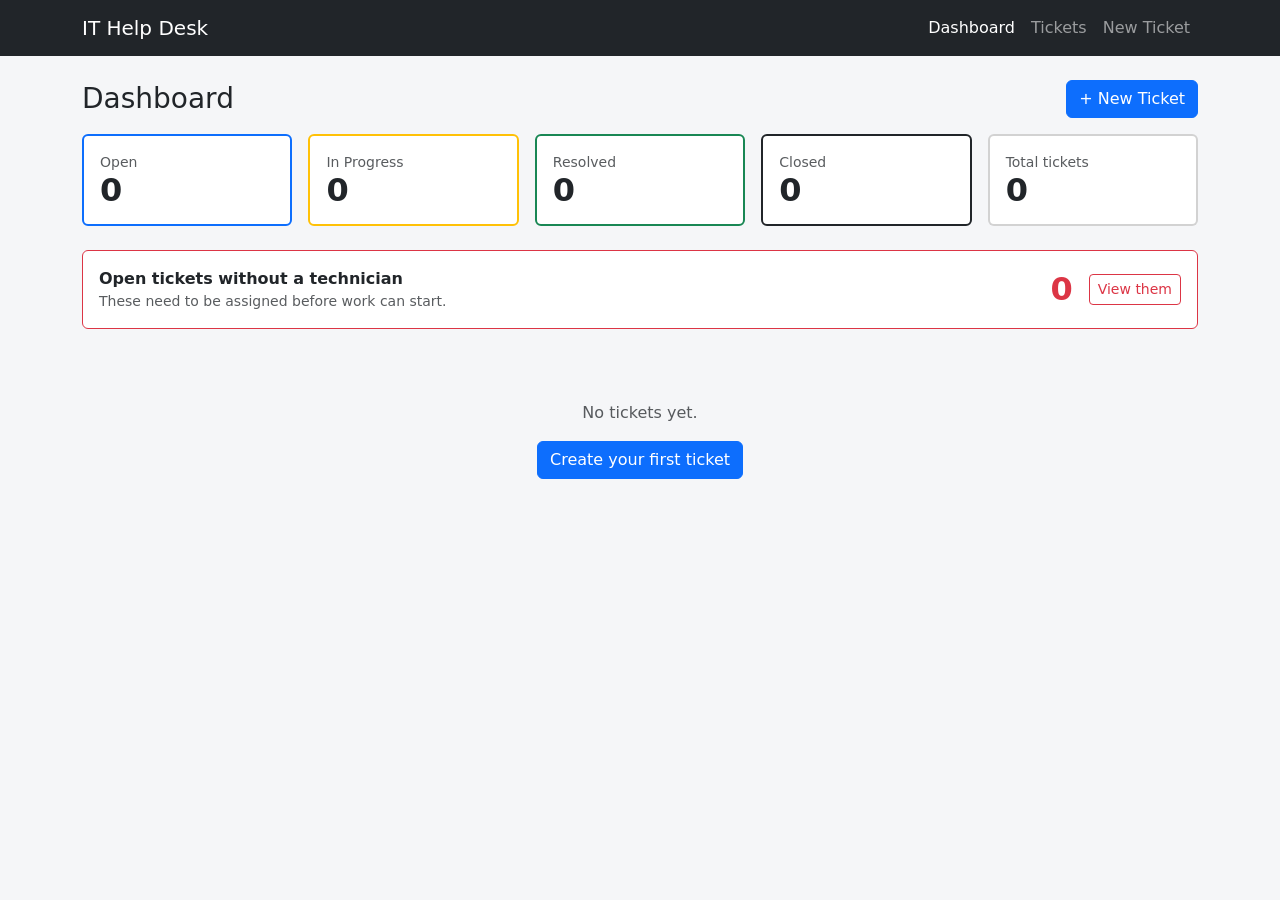
<file: index.html>
<!DOCTYPE html>
<html lang="en">
<head>
  <meta charset="UTF-8">
  <meta name="viewport" content="width=device-width, initial-scale=1">
  <title>Dashboard · IT Help Desk</title>
  <link href="https://cdn.jsdelivr.net/npm/bootstrap@5.3.3/dist/css/bootstrap.min.css" rel="stylesheet">
  <link href="css/styles.css" rel="stylesheet">
</head>
<body>
  <nav class="navbar navbar-expand-md navbar-dark bg-dark">
    <div class="container">
      <a class="navbar-brand" href="index.html">IT Help Desk</a>
      <button class="navbar-toggler" type="button" data-bs-toggle="collapse" data-bs-target="#mainNav"
              aria-controls="mainNav" aria-expanded="false" aria-label="Toggle navigation">
        <span class="navbar-toggler-icon"></span>
      </button>
      <div class="collapse navbar-collapse" id="mainNav">
        <ul class="navbar-nav ms-auto">
          <li class="nav-item"><a class="nav-link active" aria-current="page" href="index.html">Dashboard</a></li>
          <li class="nav-item"><a class="nav-link" href="tickets.html">Tickets</a></li>
          <li class="nav-item"><a class="nav-link" href="create.html">New Ticket</a></li>
        </ul>
      </div>
    </div>
  </nav>

  <main class="container py-4">
    <div id="alertArea"></div>

    <div class="d-flex flex-wrap justify-content-between align-items-center gap-2 mb-3">
      <h1 class="h3 mb-0">Dashboard</h1>
      <a href="create.html" class="btn btn-primary">+ New Ticket</a>
    </div>

    <div class="row g-3 mb-4">
      <div class="col-6 col-lg">
        <div class="card stat-card border-primary">
          <div class="card-body">
            <div class="text-body-secondary small">Open</div>
            <div class="stat-number" id="countOpen">0</div>
          </div>
        </div>
      </div>
      <div class="col-6 col-lg">
        <div class="card stat-card border-warning">
          <div class="card-body">
            <div class="text-body-secondary small">In Progress</div>
            <div class="stat-number" id="countInProgress">0</div>
          </div>
        </div>
      </div>
      <div class="col-6 col-lg">
        <div class="card stat-card border-success">
          <div class="card-body">
            <div class="text-body-secondary small">Resolved</div>
            <div class="stat-number" id="countResolved">0</div>
          </div>
        </div>
      </div>
      <div class="col-6 col-lg">
        <div class="card stat-card border-dark">
          <div class="card-body">
            <div class="text-body-secondary small">Closed</div>
            <div class="stat-number" id="countClosed">0</div>
          </div>
        </div>
      </div>
      <div class="col-12 col-lg">
        <div class="card stat-card">
          <div class="card-body">
            <div class="text-body-secondary small">Total tickets</div>
            <div class="stat-number" id="countTotal">0</div>
          </div>
        </div>
      </div>
    </div>

    <div class="card border-danger mb-4">
      <div class="card-body d-flex flex-wrap justify-content-between align-items-center gap-2">
        <div>
          <div class="fw-semibold">Open tickets without a technician</div>
          <div class="text-body-secondary small">These need to be assigned before work can start.</div>
        </div>
        <div class="d-flex align-items-center gap-3">
          <span class="stat-number text-danger" id="countOpenUnassigned">0</span>
          <a href="tickets.html?status=Open&technician=unassigned" class="btn btn-outline-danger btn-sm">View them</a>
        </div>
      </div>
    </div>

    <div id="emptyState" class="text-center text-body-secondary py-5 d-none">
      <p class="mb-3">No tickets yet.</p>
      <a href="create.html" class="btn btn-primary">Create your first ticket</a>
    </div>
  </main>

  <script src="https://cdn.jsdelivr.net/npm/bootstrap@5.3.3/dist/js/bootstrap.bundle.min.js"></script>
  <script src="js/data.js"></script>
  <script src="js/storage.js"></script>
  <script src="js/rules.js"></script>
  <script src="js/ui.js"></script>
  <script src="js/dashboard.js"></script>
</body>
</html>
</file>
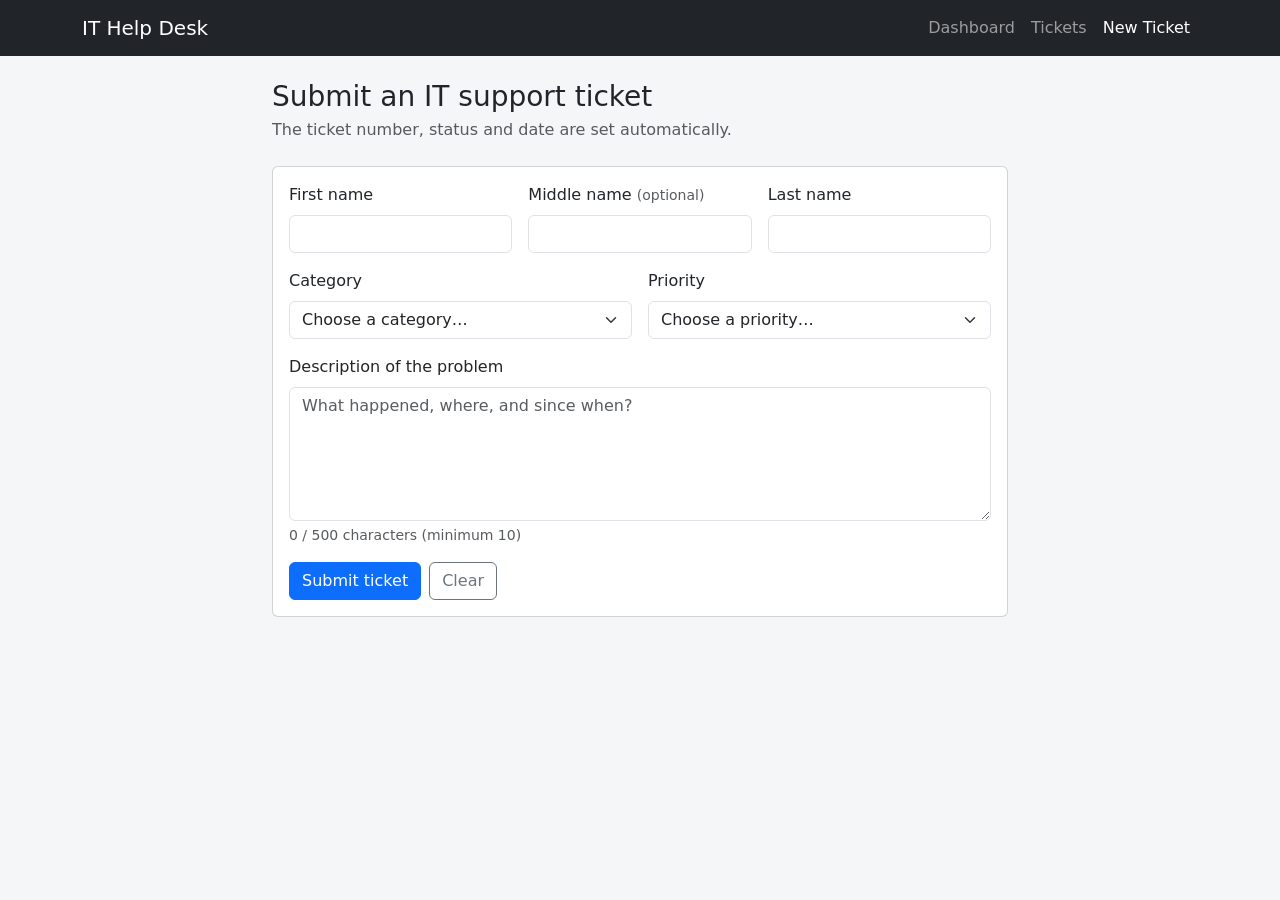
<file: create.html>
<!DOCTYPE html>
<html lang="en">
<head>
  <meta charset="UTF-8">
  <meta name="viewport" content="width=device-width, initial-scale=1">
  <title>New Ticket · IT Help Desk</title>
  <link href="https://cdn.jsdelivr.net/npm/bootstrap@5.3.3/dist/css/bootstrap.min.css" rel="stylesheet">
  <link href="css/styles.css" rel="stylesheet">
</head>
<body>
  <nav class="navbar navbar-expand-md navbar-dark bg-dark">
    <div class="container">
      <a class="navbar-brand" href="index.html">IT Help Desk</a>
      <button class="navbar-toggler" type="button" data-bs-toggle="collapse" data-bs-target="#mainNav"
              aria-controls="mainNav" aria-expanded="false" aria-label="Toggle navigation">
        <span class="navbar-toggler-icon"></span>
      </button>
      <div class="collapse navbar-collapse" id="mainNav">
        <ul class="navbar-nav ms-auto">
          <li class="nav-item"><a class="nav-link" href="index.html">Dashboard</a></li>
          <li class="nav-item"><a class="nav-link" href="tickets.html">Tickets</a></li>
          <li class="nav-item"><a class="nav-link active" aria-current="page" href="create.html">New Ticket</a></li>
        </ul>
      </div>
    </div>
  </nav>

  <main class="container py-4">
    <div id="alertArea"></div>

    <div class="row justify-content-center">
      <div class="col-lg-8">
        <h1 class="h3 mb-1">Submit an IT support ticket</h1>
        <p class="text-body-secondary mb-4">The ticket number, status and date are set automatically.</p>

        <div class="card">
          <div class="card-body">
            <form id="ticketForm" novalidate>
              <div class="row g-3 mb-3">
                <div class="col-md-4">
                  <label for="firstName" class="form-label">First name</label>
                  <input type="text" class="form-control" id="firstName" maxlength="30" autocomplete="given-name">
                  <div class="invalid-feedback" id="firstNameError"></div>
                </div>
                <div class="col-md-4">
                  <label for="middleName" class="form-label">Middle name <span class="text-body-secondary small">(optional)</span></label>
                  <input type="text" class="form-control" id="middleName" maxlength="30" autocomplete="additional-name">
                  <div class="invalid-feedback" id="middleNameError"></div>
                </div>
                <div class="col-md-4">
                  <label for="lastName" class="form-label">Last name</label>
                  <input type="text" class="form-control" id="lastName" maxlength="30" autocomplete="family-name">
                  <div class="invalid-feedback" id="lastNameError"></div>
                </div>
              </div>

              <div class="row g-3 mb-3">
                <div class="col-sm-6">
                  <label for="category" class="form-label">Category</label>
                  <select class="form-select" id="category"></select>
                  <div class="invalid-feedback" id="categoryError"></div>
                </div>
                <div class="col-sm-6">
                  <label for="priority" class="form-label">Priority</label>
                  <select class="form-select" id="priority"></select>
                  <div class="invalid-feedback" id="priorityError"></div>
                </div>
              </div>

              <div class="mb-3">
                <label for="description" class="form-label">Description of the problem</label>
                <textarea class="form-control" id="description" rows="5" maxlength="500"
                          placeholder="What happened, where, and since when?"></textarea>
                <div class="invalid-feedback" id="descriptionError"></div>
                <div class="form-text"><span id="descriptionCount">0</span> / 500 characters (minimum 10)</div>
              </div>

              <div class="d-flex gap-2">
                <button type="submit" class="btn btn-primary">Submit ticket</button>
                <button type="reset" class="btn btn-outline-secondary">Clear</button>
              </div>
            </form>
          </div>
        </div>
      </div>
    </div>
  </main>

  <script src="https://cdn.jsdelivr.net/npm/bootstrap@5.3.3/dist/js/bootstrap.bundle.min.js"></script>
  <script src="js/data.js"></script>
  <script src="js/storage.js"></script>
  <script src="js/rules.js"></script>
  <script src="js/ui.js"></script>
  <script src="js/create.js"></script>
</body>
</html>
</file>
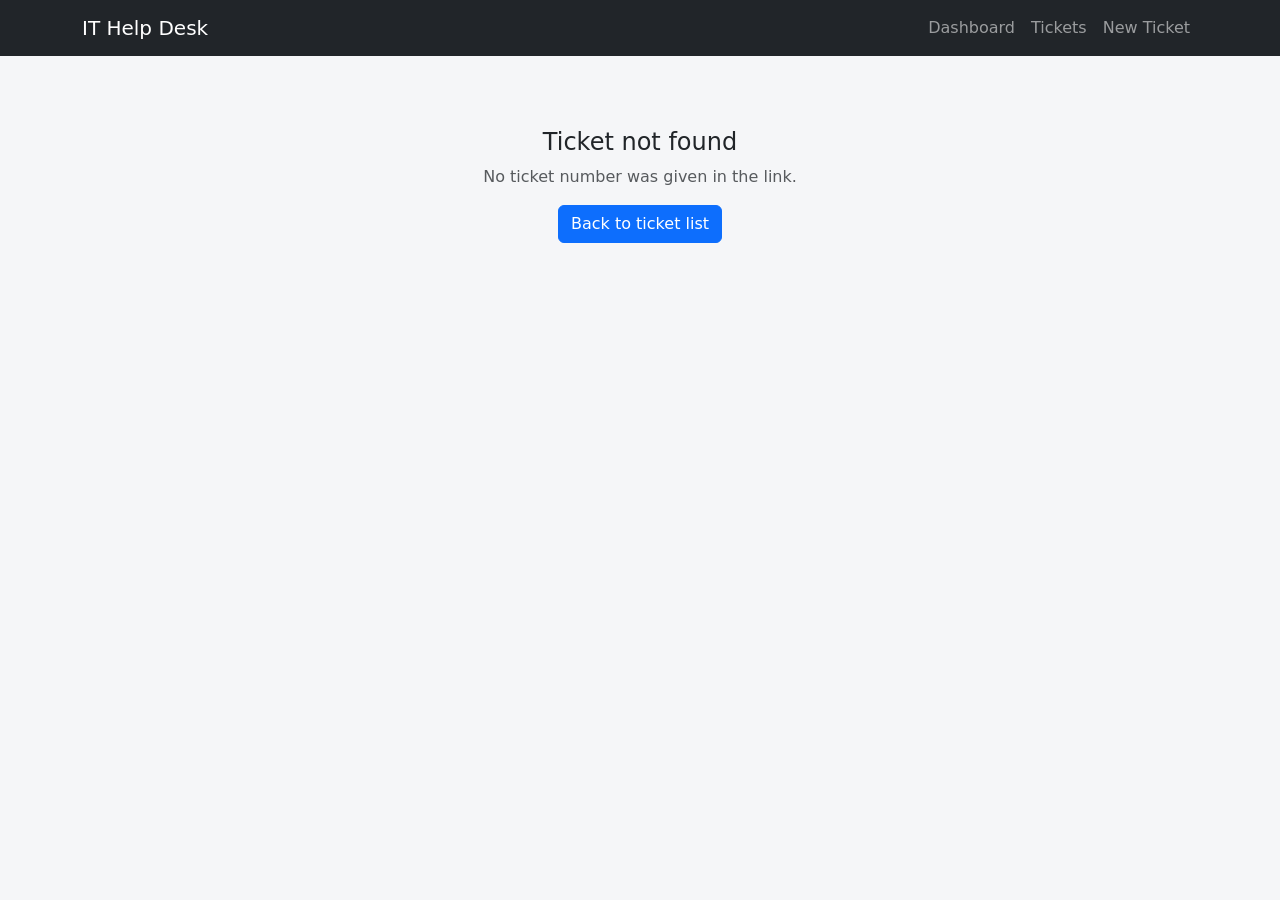
<file: details.html>
<!DOCTYPE html>
<html lang="en">
<head>
  <meta charset="UTF-8">
  <meta name="viewport" content="width=device-width, initial-scale=1">
  <title>Ticket Details · IT Help Desk</title>
  <link href="https://cdn.jsdelivr.net/npm/bootstrap@5.3.3/dist/css/bootstrap.min.css" rel="stylesheet">
  <link href="css/styles.css" rel="stylesheet">
</head>
<body>
  <nav class="navbar navbar-expand-md navbar-dark bg-dark">
    <div class="container">
      <a class="navbar-brand" href="index.html">IT Help Desk</a>
      <button class="navbar-toggler" type="button" data-bs-toggle="collapse" data-bs-target="#mainNav"
              aria-controls="mainNav" aria-expanded="false" aria-label="Toggle navigation">
        <span class="navbar-toggler-icon"></span>
      </button>
      <div class="collapse navbar-collapse" id="mainNav">
        <ul class="navbar-nav ms-auto">
          <li class="nav-item"><a class="nav-link" href="index.html">Dashboard</a></li>
          <li class="nav-item"><a class="nav-link" href="tickets.html">Tickets</a></li>
          <li class="nav-item"><a class="nav-link" href="create.html">New Ticket</a></li>
        </ul>
      </div>
    </div>
  </nav>

  <main class="container py-4">
    <div id="alertArea"></div>

    <!-- Shown when the ?id= in the URL does not match a ticket -->
    <div id="notFound" class="text-center py-5 d-none">
      <h1 class="h4">Ticket not found</h1>
      <p class="text-body-secondary" id="notFoundText"></p>
      <a href="tickets.html" class="btn btn-primary">Back to ticket list</a>
    </div>

    <div id="ticketView" class="d-none">
      <a href="tickets.html" class="small">&larr; Back to tickets</a>

      <div class="d-flex flex-wrap align-items-center gap-2 mt-2 mb-3">
        <h1 class="h3 mb-0" id="ticketTitle"></h1>
        <span id="statusBadge"></span>
        <span id="priorityBadge"></span>
      </div>

      <div id="closedBanner" class="alert alert-secondary d-none">
        This ticket is closed. It cannot be reopened, reassigned or given new notes.
      </div>

      <div class="row g-3">
        <!-- Left column: ticket information -->
        <div class="col-lg-7">
          <div class="card mb-3">
            <div class="card-header fw-semibold">Ticket information</div>
            <div class="card-body">
              <div class="row g-3">
                <div class="col-sm-6">
                  <div class="detail-label">Requester</div>
                  <div id="detailRequester"></div>
                </div>
                <div class="col-sm-6">
                  <div class="detail-label">Category</div>
                  <div id="detailCategory"></div>
                </div>
                <div class="col-sm-6">
                  <div class="detail-label">Assigned technician</div>
                  <div id="detailTechnician"></div>
                </div>
                <div class="col-sm-6">
                  <div class="detail-label">Created</div>
                  <div id="detailCreated"></div>
                </div>
                <div class="col-sm-6">
                  <div class="detail-label">Resolution date</div>
                  <div id="detailResolved"></div>
                </div>
                <div class="col-sm-6">
                  <div class="detail-label">Time to resolve</div>
                  <div id="detailDays"></div>
                </div>
                <div class="col-12">
                  <div class="detail-label">Description</div>
                  <div id="detailDescription" class="preserve-lines"></div>
                </div>
              </div>
            </div>
          </div>

          <div class="card">
            <div class="card-header fw-semibold">Notes <span class="text-body-secondary fw-normal small">(newest first)</span></div>
            <div class="card-body">
              <form id="noteForm" class="mb-3" novalidate>
                <fieldset id="noteFieldset">
                  <div class="mb-2">
                    <label for="noteText" class="form-label">Note</label>
                    <textarea class="form-control" id="noteText" rows="2" maxlength="300"></textarea>
                    <div class="invalid-feedback" id="noteTextError"></div>
                  </div>
                  <div class="row g-2 align-items-end">
                    <div class="col-sm-8">
                      <label for="noteAuthor" class="form-label">Author</label>
                      <input type="text" class="form-control" id="noteAuthor" maxlength="50">
                      <div class="invalid-feedback" id="noteAuthorError"></div>
                    </div>
                    <div class="col-sm-4">
                      <button type="submit" class="btn btn-outline-primary w-100">Add note</button>
                    </div>
                  </div>
                </fieldset>
              </form>
              <div id="notesList"></div>
            </div>
          </div>
        </div>

        <!-- Right column: actions -->
        <div class="col-lg-5">
          <div class="card mb-3">
            <div class="card-header fw-semibold">Assign technician</div>
            <div class="card-body">
              <form id="assignForm" novalidate>
                <fieldset id="assignFieldset">
                  <label for="technicianSelect" class="form-label">Technician</label>
                  <div class="input-group">
                    <select class="form-select" id="technicianSelect"></select>
                    <button type="submit" class="btn btn-primary">Save</button>
                  </div>
                </fieldset>
              </form>
            </div>
          </div>

          <div class="card">
            <div class="card-header fw-semibold">Change status</div>
            <div class="card-body">
              <form id="statusForm" novalidate>
                <fieldset id="statusFieldset">
                  <label for="statusSelect" class="form-label">New status</label>
                  <div class="input-group">
                    <select class="form-select" id="statusSelect"></select>
                    <button type="submit" class="btn btn-primary">Update</button>
                  </div>
                  <div class="form-text" id="allowedHint"></div>
                </fieldset>
              </form>
            </div>
          </div>
        </div>
      </div>
    </div>
  </main>

  <script src="https://cdn.jsdelivr.net/npm/bootstrap@5.3.3/dist/js/bootstrap.bundle.min.js"></script>
  <script src="js/data.js"></script>
  <script src="js/storage.js"></script>
  <script src="js/rules.js"></script>
  <script src="js/ui.js"></script>
  <script src="js/details.js"></script>
</body>
</html>
</file>
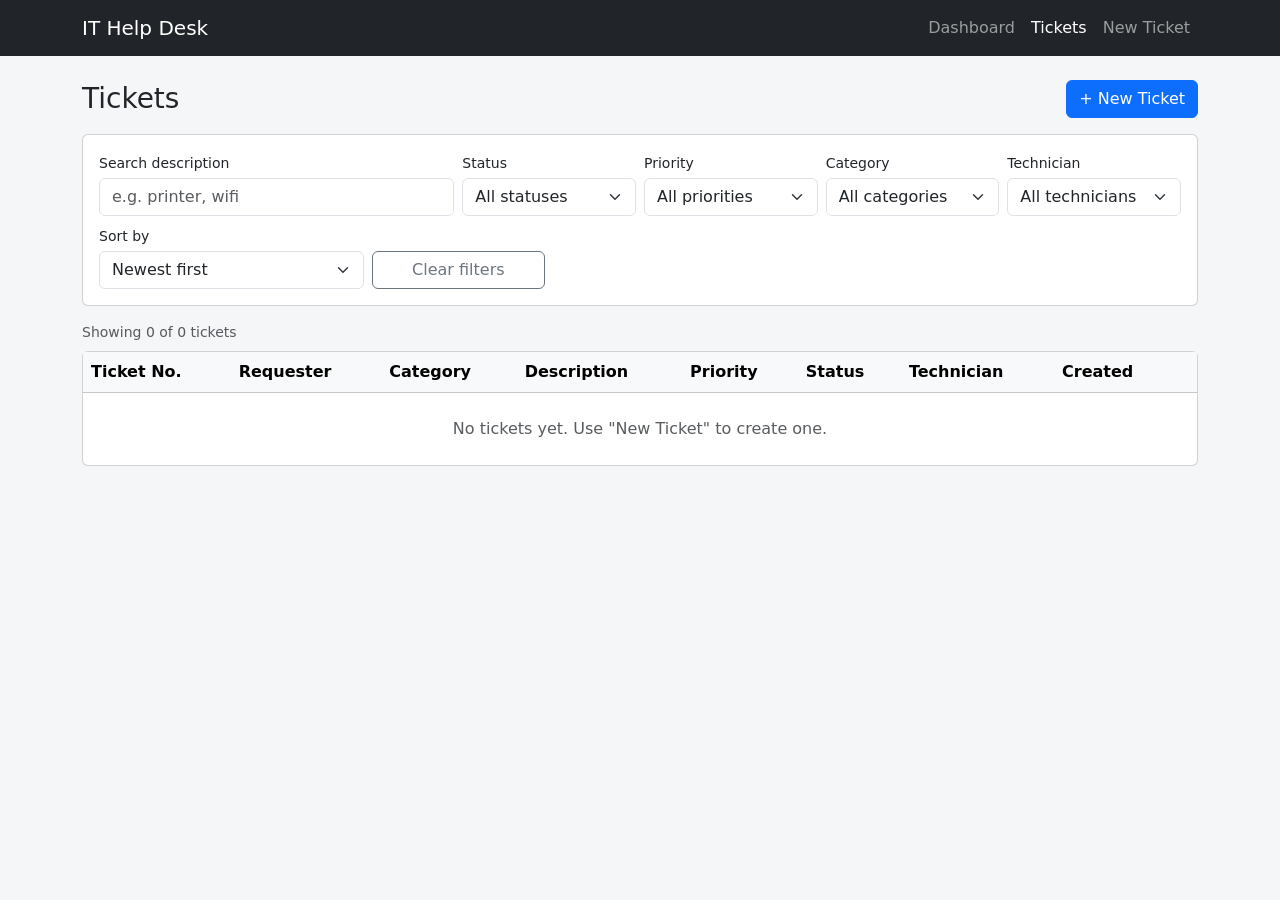
<file: tickets.html>
<!DOCTYPE html>
<html lang="en">
<head>
  <meta charset="UTF-8">
  <meta name="viewport" content="width=device-width, initial-scale=1">
  <title>Tickets · IT Help Desk</title>
  <link href="https://cdn.jsdelivr.net/npm/bootstrap@5.3.3/dist/css/bootstrap.min.css" rel="stylesheet">
  <link href="css/styles.css" rel="stylesheet">
</head>
<body>
  <nav class="navbar navbar-expand-md navbar-dark bg-dark">
    <div class="container">
      <a class="navbar-brand" href="index.html">IT Help Desk</a>
      <button class="navbar-toggler" type="button" data-bs-toggle="collapse" data-bs-target="#mainNav"
              aria-controls="mainNav" aria-expanded="false" aria-label="Toggle navigation">
        <span class="navbar-toggler-icon"></span>
      </button>
      <div class="collapse navbar-collapse" id="mainNav">
        <ul class="navbar-nav ms-auto">
          <li class="nav-item"><a class="nav-link" href="index.html">Dashboard</a></li>
          <li class="nav-item"><a class="nav-link active" aria-current="page" href="tickets.html">Tickets</a></li>
          <li class="nav-item"><a class="nav-link" href="create.html">New Ticket</a></li>
        </ul>
      </div>
    </div>
  </nav>

  <main class="container py-4">
    <div id="alertArea"></div>

    <div class="d-flex flex-wrap justify-content-between align-items-center gap-2 mb-3">
      <h1 class="h3 mb-0">Tickets</h1>
      <a href="create.html" class="btn btn-primary">+ New Ticket</a>
    </div>

    <div class="card mb-3">
      <div class="card-body">
        <div class="row g-2">
          <div class="col-12 col-lg-4">
            <label for="filterKeyword" class="form-label small mb-1">Search description</label>
            <input type="search" class="form-control" id="filterKeyword" placeholder="e.g. printer, wifi">
          </div>
          <div class="col-6 col-md-4 col-lg-2">
            <label for="filterStatus" class="form-label small mb-1">Status</label>
            <select class="form-select" id="filterStatus"></select>
          </div>
          <div class="col-6 col-md-4 col-lg-2">
            <label for="filterPriority" class="form-label small mb-1">Priority</label>
            <select class="form-select" id="filterPriority"></select>
          </div>
          <div class="col-6 col-md-4 col-lg-2">
            <label for="filterCategory" class="form-label small mb-1">Category</label>
            <select class="form-select" id="filterCategory"></select>
          </div>
          <div class="col-6 col-md-4 col-lg-2">
            <label for="filterTechnician" class="form-label small mb-1">Technician</label>
            <select class="form-select" id="filterTechnician"></select>
          </div>
          <div class="col-6 col-md-4 col-lg-3">
            <label for="sortBy" class="form-label small mb-1">Sort by</label>
            <select class="form-select" id="sortBy">
              <option value="newest">Newest first</option>
              <option value="oldest">Oldest first</option>
              <option value="priority">Priority (Critical first)</option>
            </select>
          </div>
          <div class="col-6 col-md-4 col-lg-2 d-flex align-items-end">
            <button type="button" class="btn btn-outline-secondary w-100" id="clearFilters">Clear filters</button>
          </div>
        </div>
      </div>
    </div>

    <p class="text-body-secondary small mb-2" id="resultCount">Showing 0 of 0 tickets</p>

    <div class="card">
      <div class="table-responsive">
        <table class="table table-hover align-middle mb-0">
          <thead class="table-light">
            <tr>
              <th scope="col">Ticket No.</th>
              <th scope="col">Requester</th>
              <th scope="col">Category</th>
              <th scope="col">Description</th>
              <th scope="col">Priority</th>
              <th scope="col">Status</th>
              <th scope="col">Technician</th>
              <th scope="col">Created</th>
              <th scope="col"><span class="visually-hidden">Actions</span></th>
            </tr>
          </thead>
          <tbody id="ticketTableBody"></tbody>
        </table>
      </div>
      <div id="emptyMessage" class="text-center text-body-secondary py-4 d-none"></div>
    </div>
  </main>

  <script src="https://cdn.jsdelivr.net/npm/bootstrap@5.3.3/dist/js/bootstrap.bundle.min.js"></script>
  <script src="js/data.js"></script>
  <script src="js/storage.js"></script>
  <script src="js/rules.js"></script>
  <script src="js/ui.js"></script>
  <script src="js/tickets.js"></script>
</body>
</html>
</file>
<file: css/styles.css>
/* styles.css — small additions on top of Bootstrap. */

body {
  background-color: #f5f6f8;
}

.stat-card {
  border-width: 2px;
  height: 100%;
}

.stat-number {
  font-size: 2rem;
  font-weight: 700;
  line-height: 1.1;
}

/* Without this, the hidden "Actions" header label (position: absolute)
   escapes the table's scroll box and the whole page scrolls sideways on phones. */
.table-responsive {
  position: relative;
}

/* Keep long descriptions readable inside the table. */
.description-cell {
  max-width: 280px;
  overflow: hidden;
  text-overflow: ellipsis;
  white-space: nowrap;
}

/* Keep line breaks the user typed in descriptions and notes. */
.preserve-lines {
  white-space: pre-wrap;
  word-break: break-word;
}

.note-item + .note-item {
  border-top: 1px solid var(--bs-border-color);
}

.detail-label {
  color: var(--bs-secondary-color);
  font-size: 0.875rem;
}
</file>
